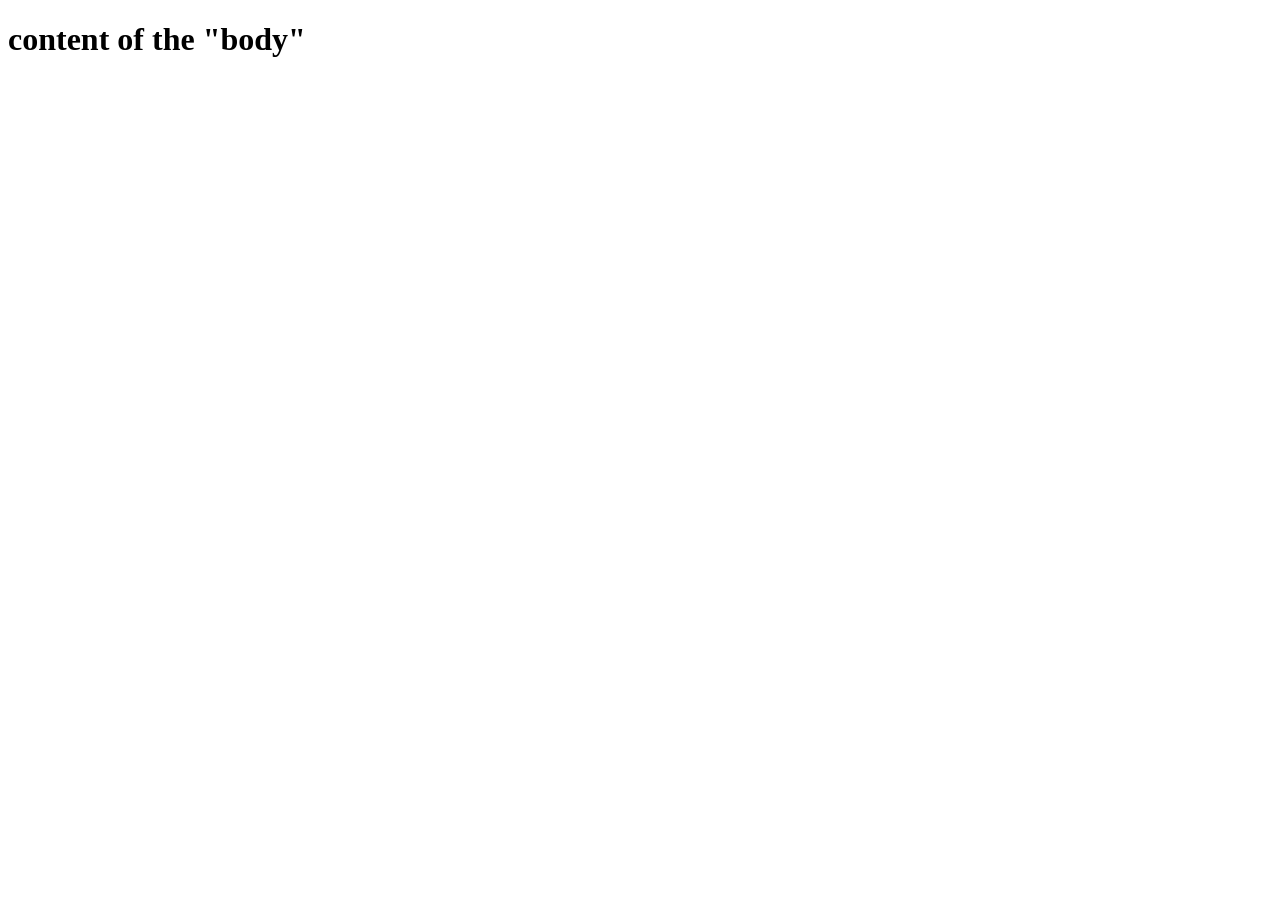
<file: html-boilerplate/index.html>
<!DOCTYPE html>
<html lang="en">
<head>
    <meta charset="UTF-8">
    <meta name="viewport" content="width=device-width, initial-scale=1.0">
    <title>Tytul strony</title>
</head>
<body>
    <h1>content of the "body"</h1>
</body>
</html>
</file>
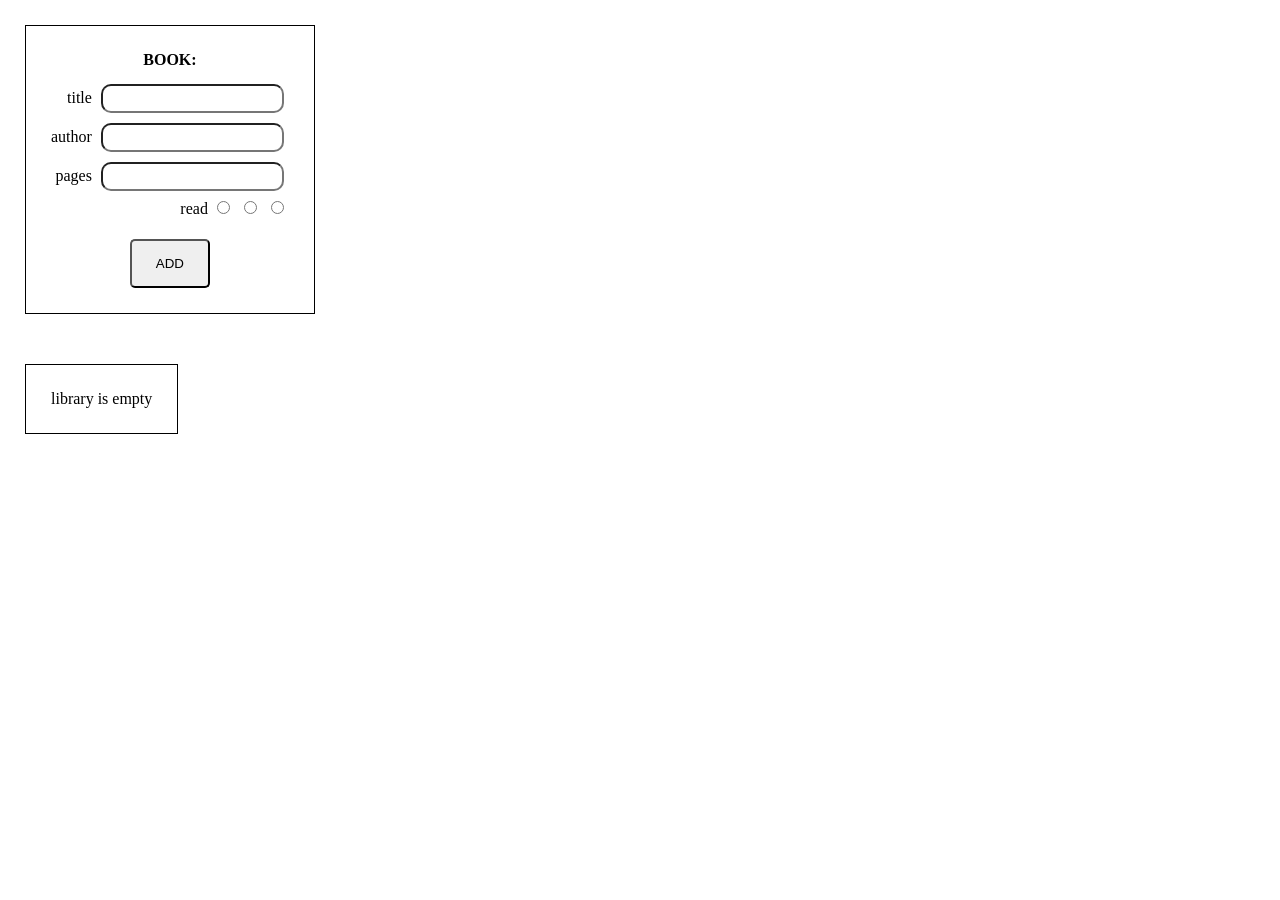
<file: project-library/index.html>
<!DOCTYPE html>
<html lang="en">
<head>
    <meta charset="UTF-8">
    <meta name="viewport" content="width=device-width, initial-scale=1.0">
    <link rel="stylesheet" href="./style.css">
    <title>Document</title>
</head>
<body>
    
<div class="inputs">
    <h4>BOOK:</h4>
    <div class="input-group">
        <label for="title">title</label>
        <input type="text" name="title" id="title">
    </div>
    <div class="input-group">
        <label for="author">author</label>
        <input type="text" name="author" id="author">
    </div>
    <div class="input-group">
        <label for="pages">pages</label>
        <input type="text" name="pages" id="pages">
    </div>
    <div class="input-group">
        <label for="read">read</label>
        <input type="radio" name="was-it-read" id="read">
        <input type="radio" name="was-it-read" id="read">
        <input type="radio" name="" id="">
    </div>
    <button id="button-add">ADD</button>
</div>

<div class="library">
    <p>library is empty</p>
</div>



    
<script src="./script.js"></script>
</body>
</html>
</file>
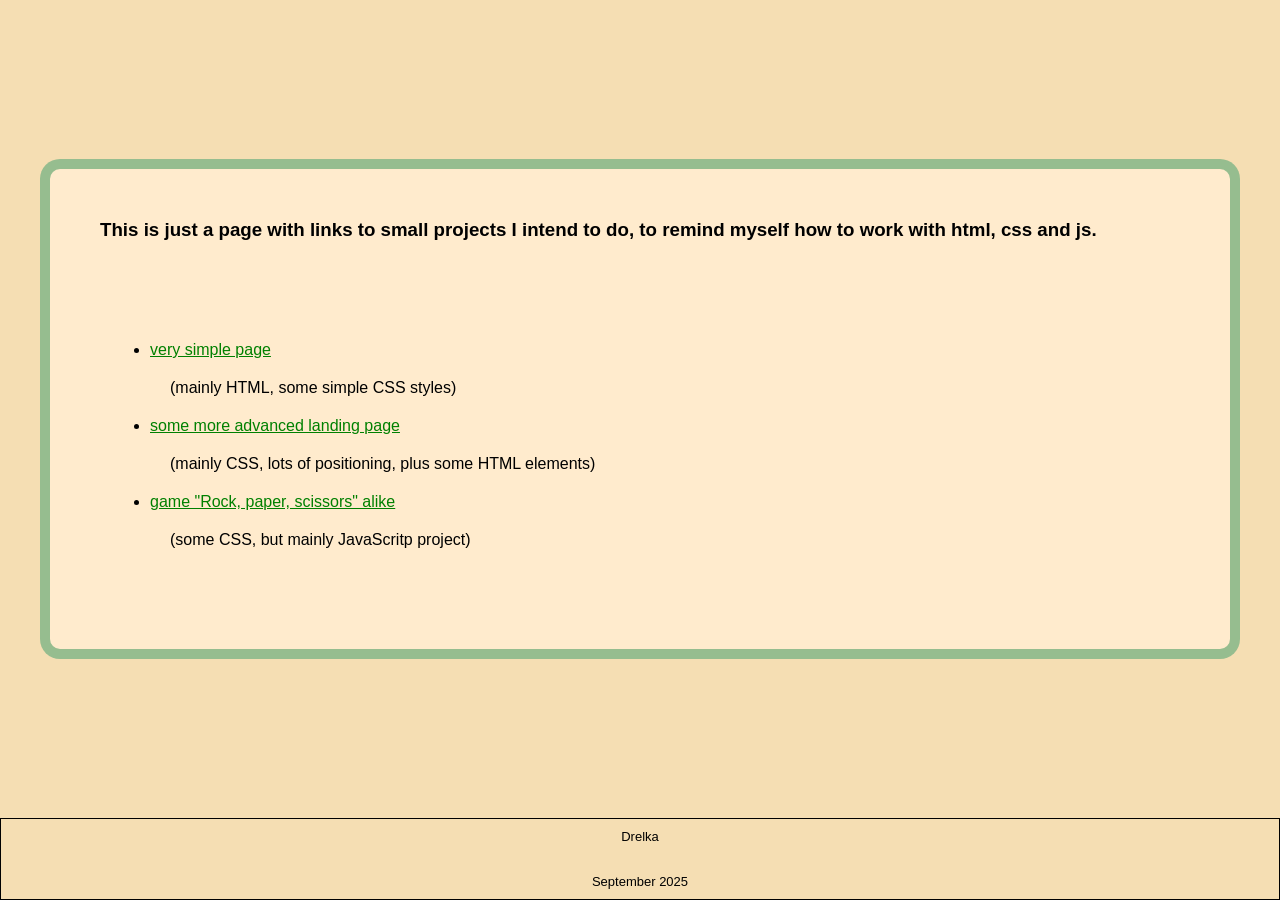
<file: small-project-1/index.html>
<!DOCTYPE html>
<html lang="en">
<head>
    <meta charset="UTF-8">
    <meta name="viewport" content="width=device-width, initial-scale=1.0">
    <title>Project's index</title>
    <link rel="stylesheet" href="./style.css">
</head>
<body>
    
<div id="main">
    <h3>
        This is just a page with links to small projects I intend to do, to remind myself how to work with html, css and js.
    </h3>
    
    <div class="projects">
        <ul>
            <li><a href="subpages/one/one.html">very simple page</a>
                <p class="description">(mainly HTML, some simple CSS styles)</p>
            </li>
            <li><a href="subpages/two/two.html">some more advanced landing page</a>
                <p class="description">(mainly CSS, lots of positioning, plus some HTML elements)</p>
            </li>
            <li><a href="subpages/three/three.html">game "Rock, paper, scissors" alike</a>
                <p class="description">(some CSS, but mainly JavaScritp project)</p>
            </li>
        </ul>
    </div>
</div>
<footer>
    <div id="footerContainer">
        <p class="footerPara">
            Drelka <br><br><br> September 2025
        </p>
    </div>
</footer>
</body>
</html>
</file>
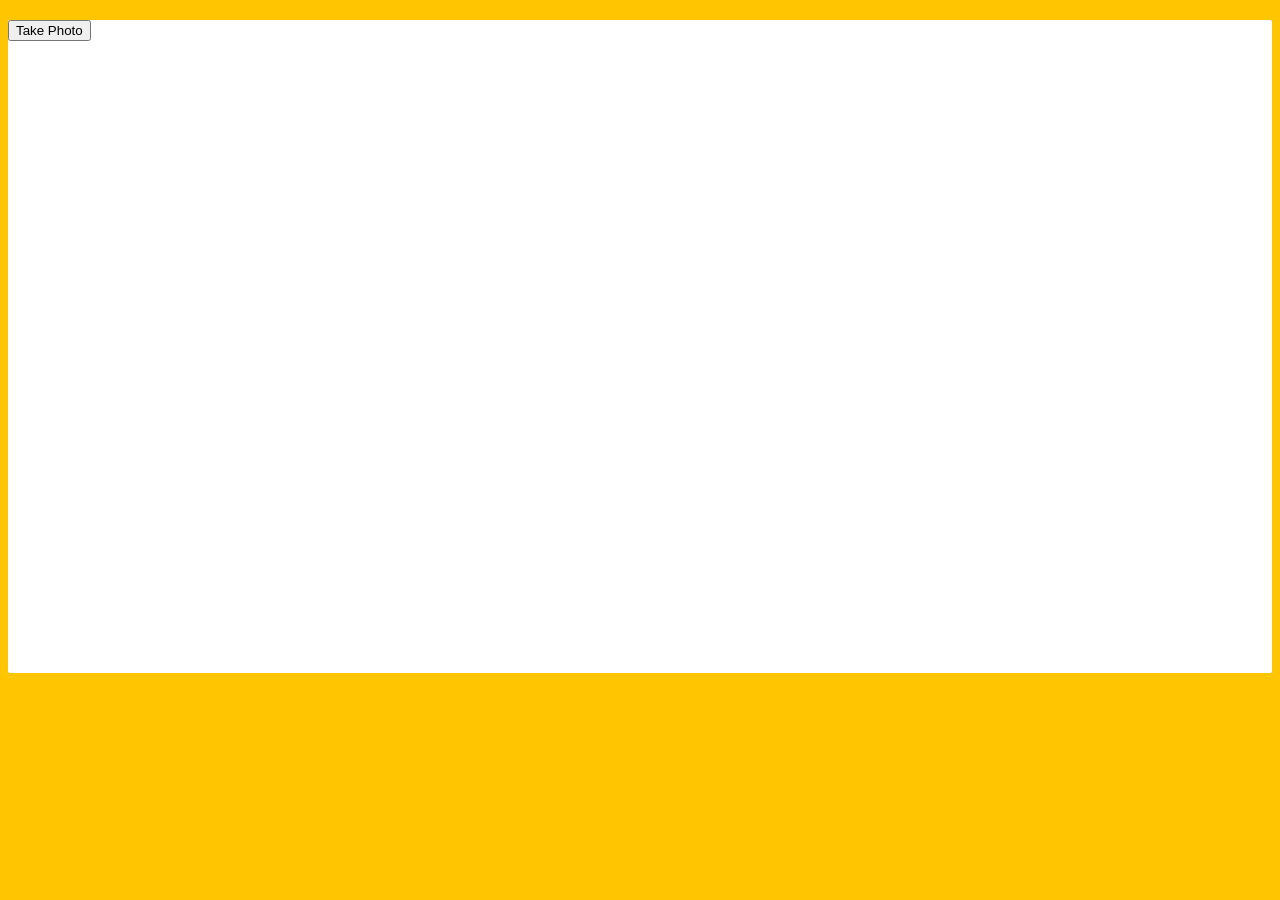
<file: JavaScript30-master/JavaScript30-master/19 - Webcam Fun/index.html>
<!DOCTYPE html>
<html lang="en">
<head>
  <meta charset="UTF-8">
  <title>Get User Media Code Along!</title>
  <link rel="stylesheet" href="style.css">
  <link rel="icon" href="https://fav.farm/🔥" />
</head>
<body>

  <div class="photobooth">
    <div class="controls">
      <button onClick="takePhoto()">Take Photo</button>
<!--       <div class="rgb">
        <label for="rmin">Red Min:</label>
        <input type="range" min=0 max=255 name="rmin">
        <label for="rmax">Red Max:</label>
        <input type="range" min=0 max=255 name="rmax">

        <br>

        <label for="gmin">Green Min:</label>
        <input type="range" min=0 max=255 name="gmin">
        <label for="gmax">Green Max:</label>
        <input type="range" min=0 max=255 name="gmax">

        <br>

        <label for="bmin">Blue Min:</label>
        <input type="range" min=0 max=255 name="bmin">
        <label for="bmax">Blue Max:</label>
        <input type="range" min=0 max=255 name="bmax">
      </div> -->
    </div>

    <canvas class="photo"></canvas>
    <video class="player"></video>
    <div class="strip"></div>
  </div>

  <audio class="snap" src="./snap.mp3" hidden></audio>

  <script src="scripts.js"></script>

</body>
</html>
</file>
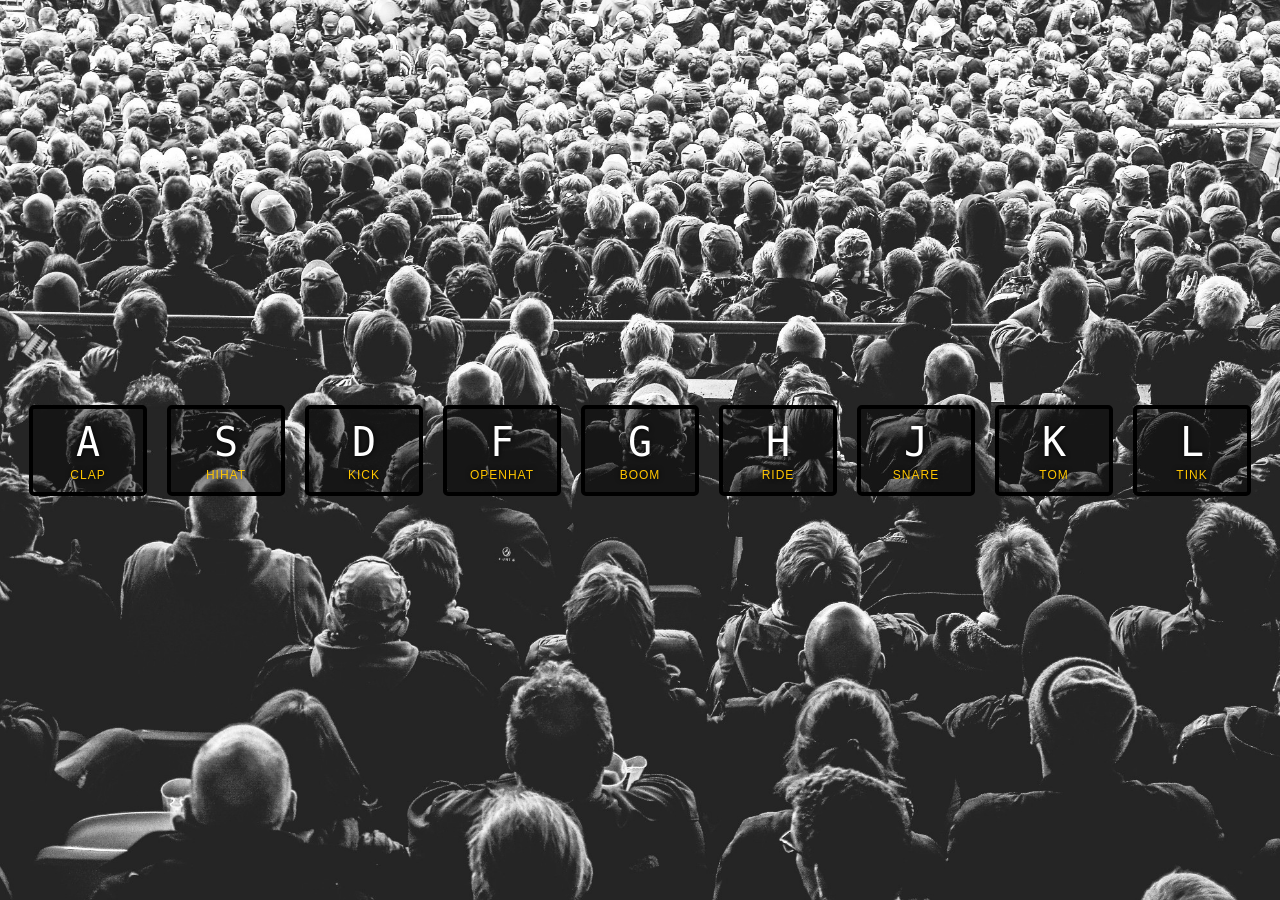
<file: JavaScript30-master/JavaScript30-master/01 - JavaScript Drum Kit/index-FINISHED.html>
<!DOCTYPE html>
<html lang="en">
<head>
  <meta charset="UTF-8">
  <title>JS Drum Kit</title>
  <link rel="stylesheet" href="style.css">
  <link rel="icon" href="https://fav.farm/✅" />
</head>
<body>


  <div class="keys">
    <div data-key="65" class="key">
      <kbd>A</kbd>
      <span class="sound">clap</span>
    </div>
    <div data-key="83" class="key">
      <kbd>S</kbd>
      <span class="sound">hihat</span>
    </div>
    <div data-key="68" class="key">
      <kbd>D</kbd>
      <span class="sound">kick</span>
    </div>
    <div data-key="70" class="key">
      <kbd>F</kbd>
      <span class="sound">openhat</span>
    </div>
    <div data-key="71" class="key">
      <kbd>G</kbd>
      <span class="sound">boom</span>
    </div>
    <div data-key="72" class="key">
      <kbd>H</kbd>
      <span class="sound">ride</span>
    </div>
    <div data-key="74" class="key">
      <kbd>J</kbd>
      <span class="sound">snare</span>
    </div>
    <div data-key="75" class="key">
      <kbd>K</kbd>
      <span class="sound">tom</span>
    </div>
    <div data-key="76" class="key">
      <kbd>L</kbd>
      <span class="sound">tink</span>
    </div>
  </div>

  <audio data-key="65" src="sounds/clap.wav"></audio>
  <audio data-key="83" src="sounds/hihat.wav"></audio>
  <audio data-key="68" src="sounds/kick.wav"></audio>
  <audio data-key="70" src="sounds/openhat.wav"></audio>
  <audio data-key="71" src="sounds/boom.wav"></audio>
  <audio data-key="72" src="sounds/ride.wav"></audio>
  <audio data-key="74" src="sounds/snare.wav"></audio>
  <audio data-key="75" src="sounds/tom.wav"></audio>
  <audio data-key="76" src="sounds/tink.wav"></audio>

<script>
  function removeTransition(e) {
    if (e.propertyName !== 'transform') return;
    e.target.classList.remove('playing');
  }

  function playSound(e) {
    const audio = document.querySelector(`audio[data-key="${e.keyCode}"]`);
    const key = document.querySelector(`div[data-key="${e.keyCode}"]`);
    if (!audio) return;

    key.classList.add('playing');
    audio.currentTime = 0;
    audio.play();
  }

  const keys = Array.from(document.querySelectorAll('.key'));
  keys.forEach(key => key.addEventListener('transitionend', removeTransition));
  window.addEventListener('keydown', playSound);
</script>


</body>
</html>
</file>
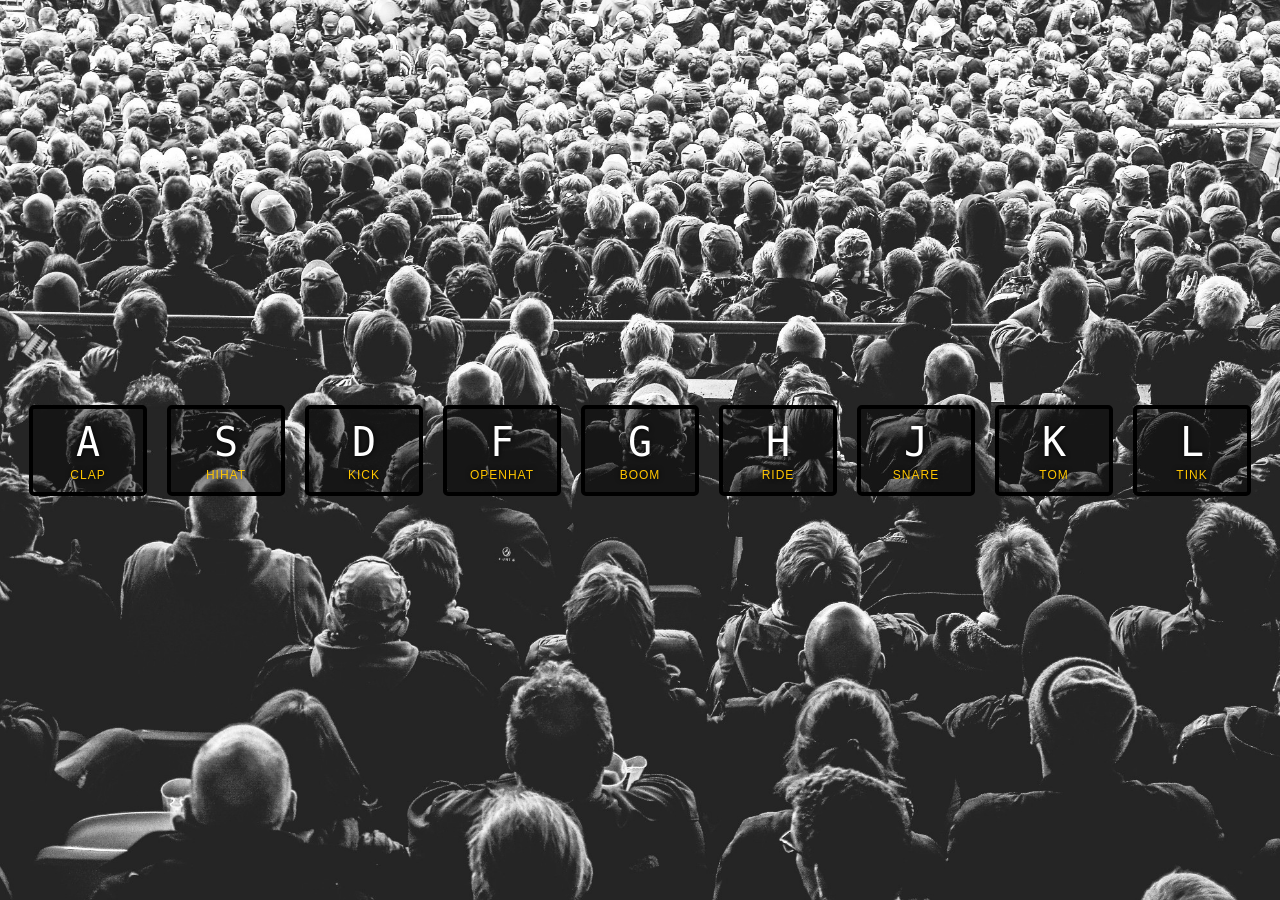
<file: JavaScript30-master/JavaScript30-master/01 - JavaScript Drum Kit/index-START.html>
<!DOCTYPE html>
<html lang="en">
<head>
  <meta charset="UTF-8">
  <title>JS Drum Kit</title>
  <link rel="stylesheet" href="style.css">
  <link rel="icon" href="https://fav.farm/🔥" />
</head>
<body>


  <div class="keys">
    <div data-key="65" class="key">
      <kbd>A</kbd>
      <span class="sound">clap</span>
    </div>
    <div data-key="83" class="key">
      <kbd>S</kbd>
      <span class="sound">hihat</span>
    </div>
    <div data-key="68" class="key">
      <kbd>D</kbd>
      <span class="sound">kick</span>
    </div>
    <div data-key="70" class="key">
      <kbd>F</kbd>
      <span class="sound">openhat</span>
    </div>
    <div data-key="71" class="key">
      <kbd>G</kbd>
      <span class="sound">boom</span>
    </div>
    <div data-key="72" class="key">
      <kbd>H</kbd>
      <span class="sound">ride</span>
    </div>
    <div data-key="74" class="key">
      <kbd>J</kbd>
      <span class="sound">snare</span>
    </div>
    <div data-key="75" class="key">
      <kbd>K</kbd>
      <span class="sound">tom</span>
    </div>
    <div data-key="76" class="key">
      <kbd>L</kbd>
      <span class="sound">tink</span>
    </div>
  </div>

  <audio data-key="65" src="sounds/clap.wav"></audio>
  <audio data-key="83" src="sounds/hihat.wav"></audio>
  <audio data-key="68" src="sounds/kick.wav"></audio>
  <audio data-key="70" src="sounds/openhat.wav"></audio>
  <audio data-key="71" src="sounds/boom.wav"></audio>
  <audio data-key="72" src="sounds/ride.wav"></audio>
  <audio data-key="74" src="sounds/snare.wav"></audio>
  <audio data-key="75" src="sounds/tom.wav"></audio>
  <audio data-key="76" src="sounds/tink.wav"></audio>

<script>

  function playSound(e) {
    const audio = document.querySelector(`audio[data-key='${e.keyCode}']`);
    const key = document.querySelector(`.key[data-key='${e.keyCode}']`);
    if(!audio) return; // stop the function from running
    audio.currentTime = 0; //rewind to the START, so you can spam keys
    audio.play();
    key.classList.add('playing');
  }
  
  function removeTransition(e) {
    if(e.propertyName !== 'transform') return; // skip for all the rest, but 'transform'
    this.classList.remove('playing');
  }
  
  const keys = document.querySelectorAll('.key');
  keys.forEach(key => key.addEventListener('transitionend', removeTransition));
  
  window.addEventListener('keydown', playSound);

</script>


</body>
</html>
</file>
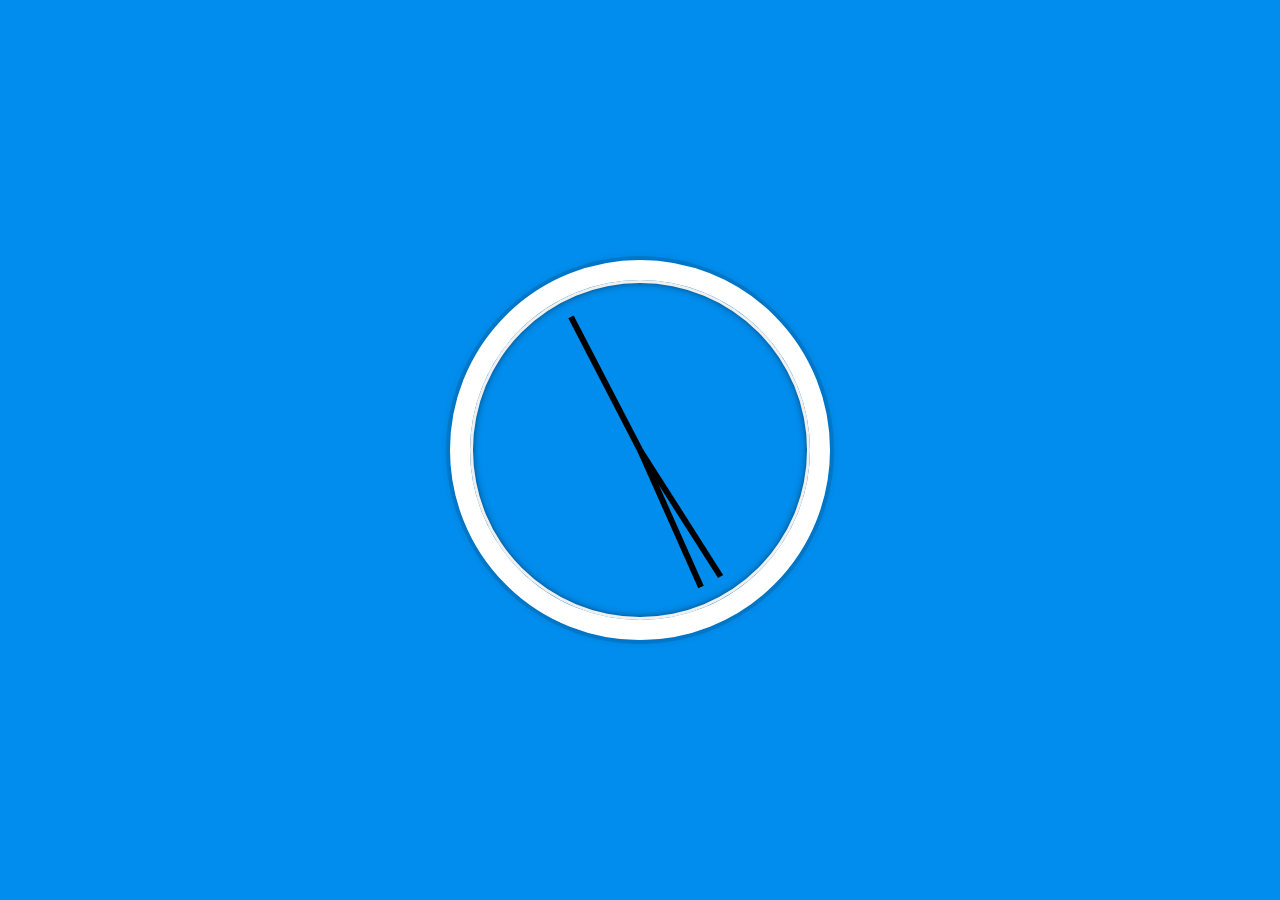
<file: JavaScript30-master/JavaScript30-master/02 - JS and CSS Clock/index-FINISHED.html>
<!DOCTYPE html>
<html lang="en">
<head>
  <meta charset="UTF-8">
  <title>JS + CSS Clock</title>
  <link rel="icon" href="https://fav.farm/✅" />
</head>
<body>


    <div class="clock">
      <div class="clock-face">
        <div class="hand hour-hand"></div>
        <div class="hand min-hand"></div>
        <div class="hand second-hand"></div>
      </div>
    </div>


  <style>
    html {
      background: #018DED url(https://unsplash.it/1500/1000?image=881&blur=5);
      background-size: cover;
      font-family: 'helvetica neue';
      text-align: center;
      font-size: 10px;
    }

    body {
      margin: 0;
      font-size: 2rem;
      display: flex;
      flex: 1;
      min-height: 100vh;
      align-items: center;
    }

    .clock {
      width: 30rem;
      height: 30rem;
      border: 20px solid white;
      border-radius: 50%;
      margin: 50px auto;
      position: relative;
      padding: 2rem;
      box-shadow:
        0 0 0 4px rgba(0,0,0,0.1),
        inset 0 0 0 3px #EFEFEF,
        inset 0 0 10px black,
        0 0 10px rgba(0,0,0,0.2);
    }

    .clock-face {
      position: relative;
      width: 100%;
      height: 100%;
      transform: translateY(-3px); /* account for the height of the clock hands */
    }

    .hand {
      width: 50%;
      height: 6px;
      background: black;
      position: absolute;
      top: 50%;
      transform-origin: 100%;
      transform: rotate(90deg);
      transition: all 0.05s;
      transition-timing-function: cubic-bezier(0.1, 2.7, 0.58, 1);
    }
</style>

<script>
  const secondHand = document.querySelector('.second-hand');
  const minsHand = document.querySelector('.min-hand');
  const hourHand = document.querySelector('.hour-hand');

  function setDate() {
    const now = new Date();

    const seconds = now.getSeconds();
    const secondsDegrees = ((seconds / 60) * 360) + 90;
    secondHand.style.transform = `rotate(${secondsDegrees}deg)`;

    const mins = now.getMinutes();
    const minsDegrees = ((mins / 60) * 360) + ((seconds/60)*6) + 90;
    minsHand.style.transform = `rotate(${minsDegrees}deg)`;

    const hour = now.getHours();
    const hourDegrees = ((hour / 12) * 360) + ((mins/60)*30) + 90;
    hourHand.style.transform = `rotate(${hourDegrees}deg)`;
  }

  setInterval(setDate, 1000);

  setDate();

</script>
</body>
</html>
</file>
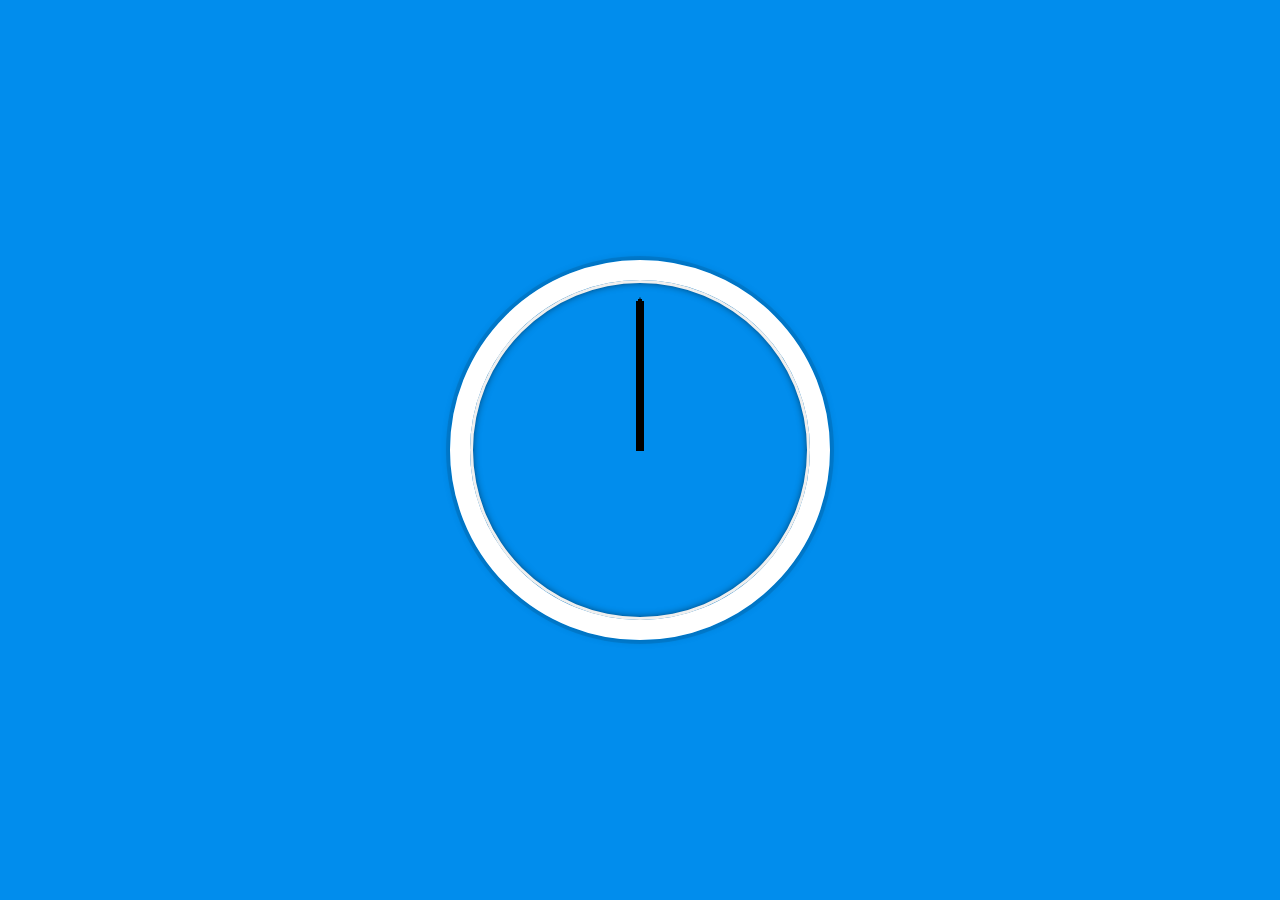
<file: JavaScript30-master/JavaScript30-master/02 - JS and CSS Clock/index-START.html>
<!DOCTYPE html>
<html lang="en">
<head>
  <meta charset="UTF-8">
  <title>JS + CSS Clock</title>
  <link rel="icon" href="https://fav.farm/🔥" />
</head>
<body>


    <div class="clock">
      <div class="clock-face">
        <div class="hand hour-hand"></div>
        <div class="hand minute-hand"></div>
        <div class="hand second-hand"></div>
      </div>
    </div>


  <style>
    html {
      background: #018DED url(https://unsplash.it/1500/1000?image=881&blur=5);
      background-size: cover;
      font-family: 'helvetica neue';
      text-align: center;
      font-size: 10px;
    }

    body {
      margin: 0;
      font-size: 2rem;
      display: flex;
      flex: 1;
      min-height: 100vh;
      align-items: center;
    }

    .clock {
      width: 30rem;
      height: 30rem;
      border: 20px solid white;
      border-radius: 50%;
      margin: 50px auto;
      position: relative;
      padding: 2rem;
      box-shadow:
        0 0 0 4px rgba(0,0,0,0.1),
        inset 0 0 0 3px #EFEFEF,
        inset 0 0 10px black,
        0 0 10px rgba(0,0,0,0.2);
    }

    .clock-face {
      position: relative;
      width: 100%;
      height: 100%;
      transform: translateY(-3px); /* account for the height of the clock hands */
    }

    .hand {
      width: 50%;
      background: black;
      position: absolute;
      top: 50%;
      transform-origin: 100%;
      transform: rotate(90deg);
      transition: all 0.35s;
      transition-timing-function: cubic-bezier(0.09, 0.96, 0.06, 1.27);
    }

    .second-hand {
      height: 1px;
    }
    
    .minute-hand {
      height: 4px;
    }

    .hour-hand {
      height: 8px;
    }

  </style>

  <script>

    const secondHand = document.querySelector('.second-hand');
    const minuteHand = document.querySelector('.minute-hand');
    const hourHand = document.querySelector('.hour-hand');

    function setDate() {
      const now = new Date();
      const seconds = now.getSeconds();
      const secondsDegrees = (seconds/60 * 360) + 90;
      secondHand.style.transform = `rotate(${secondsDegrees}deg)`;
      console.log(seconds);

      const minutes = now.getMinutes();
      const minuteDegrees = (minutes/60 * 360) + 90;
      minuteHand.style.transform =`rotate(${minuteDegrees}deg)`;

      const hours = now.getHours();
      const hourDegrees = (hours/12 * 360) + 90;
      hourHand.style.transform =`rotate(${hourDegrees}deg)`;
    }

    setInterval(setDate, 1000);

  </script>
</body>
</html>
</file>
<file: project-library/style.css>
* {
    margin: 0;
    padding: 0;
    box-sizing: border-box;
}

html {
    height: 100vh;
    font-family: serif;
}

body {
    height: 100%;
    width: 100%;
    display: flex;
    align-items: start;
    flex-direction: column;
}

.inputs,
.library {
    display: flex;
    align-items: end;
    flex-direction: column;
    padding: 25px;
    margin: 25px;
    border: 1px solid #000;
}

.inputs input {
    border-radius: 10px;
    margin: 5px;
    padding: 5px;
}

.inputs h4 {
    align-self: center;
    padding-bottom: 10px;
}

#button-add {
    align-self: center;
    padding: 15px;
    margin-top: 20px;
    width: 80px;
    border-radius: 5px;
}
</file>
<file: small-project-1/style.css>
* {
    margin: 0;
    padding: 0;
    box-sizing: border-box;
}

html {
    font-family: Verdana, Geneva, Tahoma, sans-serif;
    width: 100%;
    height: 100vh;
}

body {
    width: 100%;
    height: 100%;
    display: flex;
    background-color: wheat;
    display: flex;
    flex-direction: column;
    align-items: center;
    justify-content: space-between;
}

#main {
    margin: auto;
    min-height: 500px;
    width: 1200px;
    background-color: blanchedalmond;
    border: 10px solid #238a4a79;
    border-radius: 20px;
}

h3 {
    padding: 50px;
}

.description {
    padding: 20px;
}

ul {
    padding: 50px 100px;
}

a {
    color: green;
}

a:visited {
    color: rgb(5, 82, 9);
}

footer {
    min-height: 40px;
    width: 100%;
    /* justify-self: end; */
}

#footerContainer {
    /* border-top: 1px solid #238a4a79; */
    border: 1px solid #000;
}

.footerPara {
    padding: 10px;
    font-size: 13px;
    text-align: center;
}
</file>
<file: JavaScript30-master/JavaScript30-master/19 - Webcam Fun/style.css>
html {
  box-sizing: border-box;
}

*, *:before, *:after {
  box-sizing: inherit;
}

html {
  font-size: 10px;
  background: #ffc600;
}

.photobooth {
  background: white;
  max-width: 150rem;
  margin: 2rem auto;
  border-radius: 2px;
}

/*clearfix*/
.photobooth:after {
  content: '';
  display: block;
  clear: both;
}

.photo {
  width: 100%;
  float: left;
}

.player {
  position: absolute;
  top: 20px;
  right: 20px;
  width:200px;
}

/*
  Strip!
*/

.strip {
  padding: 2rem;
}

.strip img {
  width: 100px;
  overflow-x: scroll;
  padding: 0.8rem 0.8rem 2.5rem 0.8rem;
  box-shadow: 0 0 3px rgba(0,0,0,0.2);
  background: white;
}

.strip a:nth-child(5n+1) img { transform: rotate(10deg); }
.strip a:nth-child(5n+2) img { transform: rotate(-2deg); }
.strip a:nth-child(5n+3) img { transform: rotate(8deg); }
.strip a:nth-child(5n+4) img { transform: rotate(-11deg); }
.strip a:nth-child(5n+5) img { transform: rotate(12deg); }
</file>
<file: JavaScript30-master/JavaScript30-master/01 - JavaScript Drum Kit/style.css>
html {
  font-size: 10px;
  background: url('./background.jpg') bottom center;
  background-size: cover;
}

body,html {
  margin: 0;
  padding: 0;
  font-family: sans-serif;
}

.keys {
  display: flex;
  flex: 1;
  min-height: 100vh;
  align-items: center;
  justify-content: center;
}

.key {
  border: .4rem solid black;
  border-radius: .5rem;
  margin: 1rem;
  font-size: 1.5rem;
  padding: 1rem .5rem;
  transition: all .07s ease;
  width: 10rem;
  text-align: center;
  color: white;
  background: rgba(0,0,0,0.4);
  text-shadow: 0 0 .5rem black;
}

.playing {
  transform: scale(1.1);
  border-color: #ffc600;
  box-shadow: 0 0 1rem #ffc600;
}

kbd {
  display: block;
  font-size: 4rem;
}

.sound {
  font-size: 1.2rem;
  text-transform: uppercase;
  letter-spacing: .1rem;
  color: #ffc600;
}
</file>
